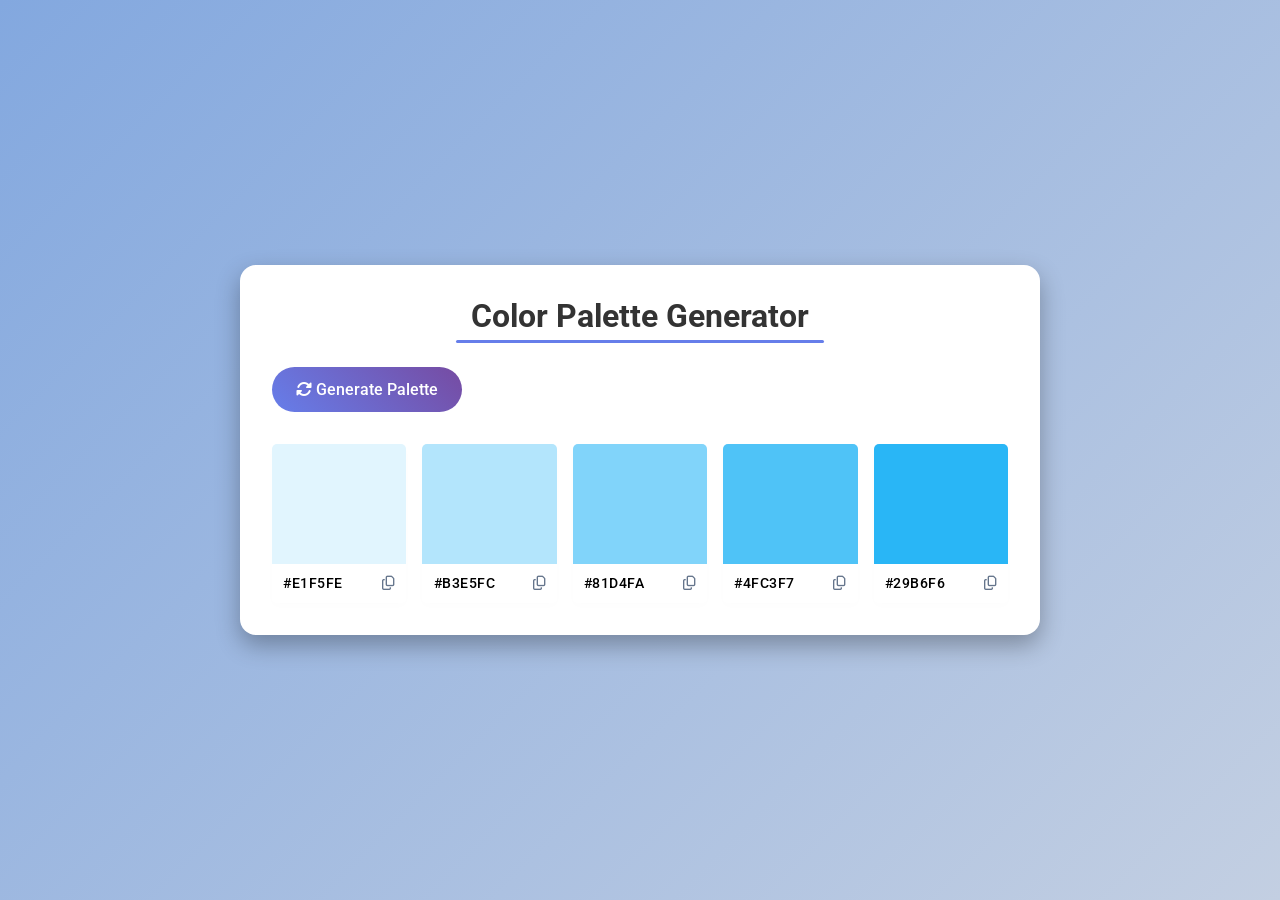
<file: COLOR-PALETTE-GENERATOR/index.html>
<!DOCTYPE html>
<html lang="en">
  <head>
    <meta charset="UTF-8" />
    <meta name="viewport" content="width=device-width, initial-scale=1.0" />
    <title>Color Palette Generator</title>
    <link
      rel="stylesheet"
      href="https://cdnjs.cloudflare.com/ajax/libs/font-awesome/6.7.2/css/all.min.css"
      integrity="sha512-Evv84Mr4kqVGRNSgIGL/F/aIDqQb7xQ2vcrdIwxfjThSH8CSR7PBEakCr51Ck+w+/U6swU2Im1vVX0SVk9ABhg=="
      crossorigin="anonymous"
      referrerpolicy="no-referrer"
    />
    <link rel="stylesheet" href="style.css" />
  </head>
  <body>
    <div class="container">
      <h1>Color Palette Generator</h1>

      <button id="generate-btn">
        <i class="fas fa-sync-alt"></i>
        Generate Palette
      </button>

      <div class="palette-container">
        <!-- COLOR BOX 1 -->
        <div class="color-box">
          <div class="color" style="background-color: #e1f5fe"></div>
          <div class="color-info">
            <span class="hex-value">#E1F5FE</span>
            <i class="far fa-copy copy-btn" title="Copy to clipboard"></i>
          </div>
        </div>
        <!-- COLOR BOX 2 -->
        <div class="color-box">
          <div class="color" style="background-color: #b3e5fc"></div>
          <div class="color-info">
            <span class="hex-value">#B3E5FC</span>
            <i class="far fa-copy copy-btn" title="Copy to clipboard"></i>
          </div>
        </div>
        <!-- COLOR BOX 3 -->
        <div class="color-box">
          <div class="color" style="background-color: #81d4fa"></div>
          <div class="color-info">
            <span class="hex-value">#81D4FA</span>
            <i class="far fa-copy copy-btn" title="Copy to clipboard"></i>
          </div>
        </div>
        <!-- COLOR BOX 4 -->
        <div class="color-box">
          <div class="color" style="background-color: #4fc3f7"></div>
          <div class="color-info">
            <span class="hex-value">#4FC3F7</span>
            <i class="far fa-copy copy-btn" title="Copy to clipboard"></i>
          </div>
        </div>
        <!-- COLOR BOX 5 -->
        <div class="color-box">
          <div class="color" style="background-color: #29b6f6"></div>
          <div class="color-info">
            <span class="hex-value">#29B6F6</span>
            <i class="far fa-copy copy-btn" title="Copy to clipboard"></i>
          </div>
        </div>
      </div>
    </div>

    <script src="script.js"></script>
  </body>
</html>
</file>
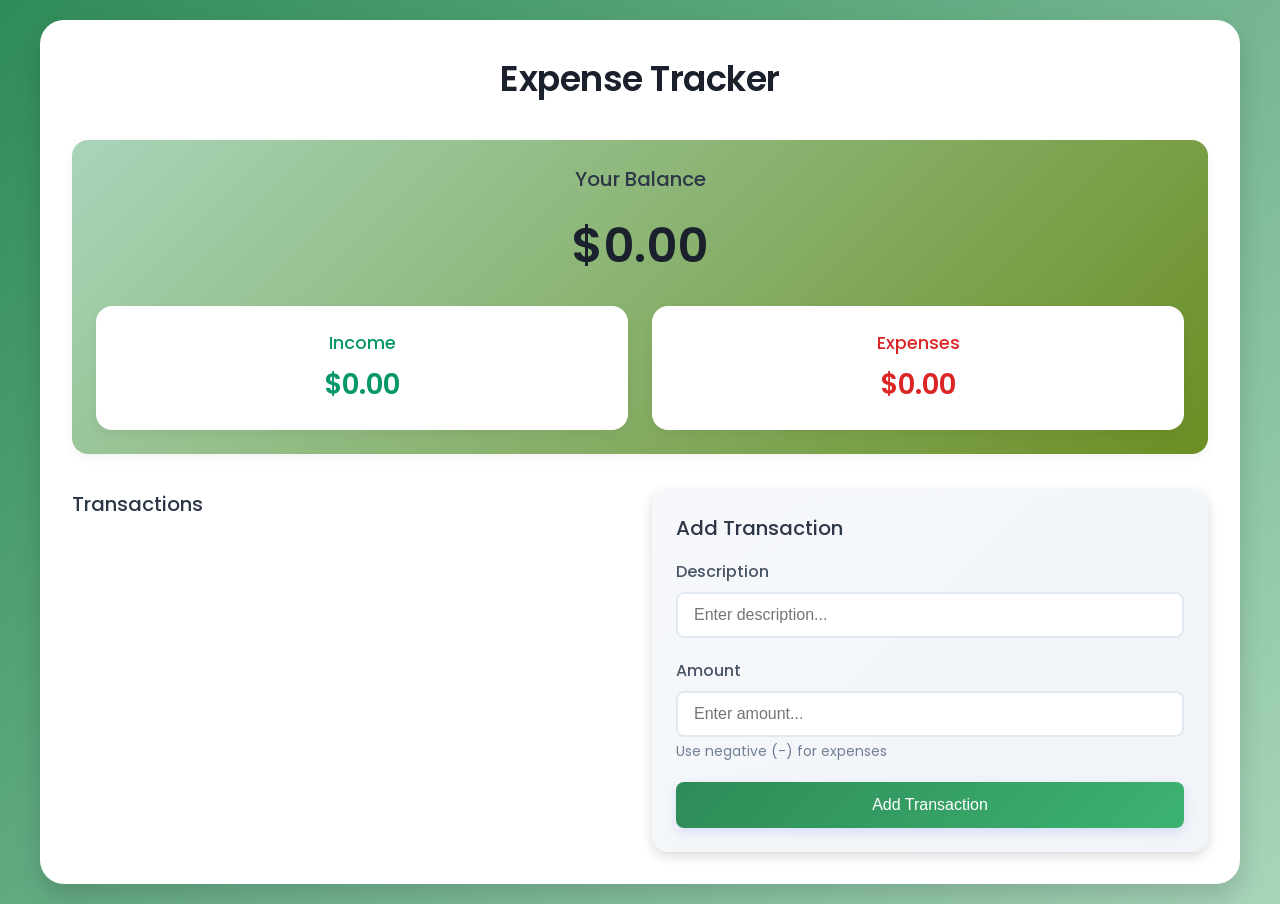
<file: EXPENSE-TRACKER/index.html>
<!DOCTYPE html>
<html lang="en">
  <head>
    <meta charset="UTF-8" />
    <meta name="viewport" content="width=device-width, initial-scale=1.0" />
    <title>Expense Tracker</title>
    <link rel="stylesheet" href="style.css" />
    <link
      href="https://fonts.googleapis.com/css?family=Poppins:100,100italic,200,200italic,300,300italic,regular,italic,500,500italic,600,600italic,700,700italic,800,800italic,900,900italic"
      rel="stylesheet"
    />
  </head>
  <body>
    <div class="container">
      <h1>Expense Tracker</h1>

      <div class="balance-container">
        <h2>Your Balance</h2>
        <h1 id="balance">$0.00</h1>

        <div class="summary">
          <div class="income">
            <h3>Income</h3>
            <p id="income-amount">$0.00</p>
          </div>
          <div class="expenses">
            <h3>Expenses</h3>
            <p id="expense-amount">$0.00</p>
          </div>
        </div>
      </div>

      <div class="main-content">
        <div class="transaction-container">
          <h2>Transactions</h2>
          <ul id="transaction-list">
            <!-- TRANSACTIONS WILL BE INSERTED HERE -->
          </ul>
        </div>

        <div class="form-container">
          <h2>Add Transaction</h2>

          <form id="transaction-form">
            <div class="form-group">
              <label for="description">Description</label>
              <input type="text" id="description" placeholder="Enter description..." required />
            </div>

            <div class="form-group">
              <label for="amount">Amount</label>
              <input type="number" id="amount" placeholder="Enter amount..." required />
              <small>Use negative (-) for expenses</small>
            </div>

            <button type="submit">Add Transaction</button>
          </form>
        </div>
      </div>
    </div>

    <script src="script.js"></script>
  </body>
</html>
</file>
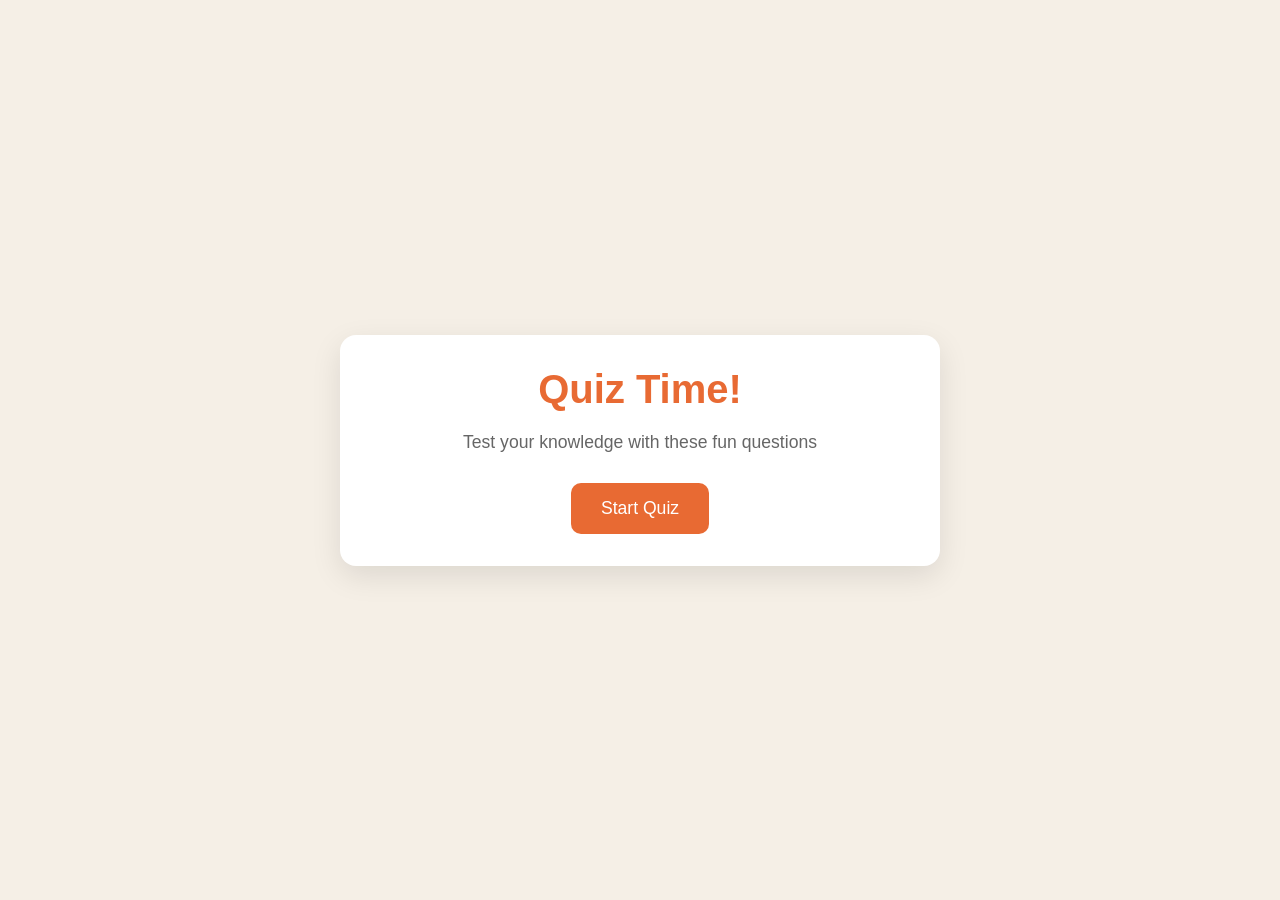
<file: quiz-game/index.html>
<!DOCTYPE html>
<html lang="en">
<head>
    <meta charset="UTF-8">
    <meta name="viewport" content="width=device-width, initial-scale=1.0">
    <title>Document</title>
    <link rel="stylesheet" href="style.css">
</head>
<body>
    <div class="container">

        <div class="screen active" id="start-screen">
            <h1>Quiz Time!</h1>
            <p>Test your knowledge with these fun questions</p>
            <button id="start-btn">Start Quiz</button>
        </div>


        <div class="screen " id="quiz-screen">
            <div class="quiz-header">
                <h2 id="question-text">Question goes here</h2>
                <div class="quiz-info">
                    <p>
                        Question <span id="current-question">1</span> of <span id="total-questions">5</span>
                    </p>
                    <p>
                        Score: <span id="score">0</span> </p>
                </div>
            </div>
           
            <div id="answers-container" class="answers-container">
            <!--Answers buttons will be inserted here from our js code later at some point-->
            </div>

            <div class="progress-bar">
                <div id="progress" class="progress"> </div>
            </div>
        </div>



        <div id="result-screen" class="screen ">
            <h1>Quiz Results</h1>
            <div class="result-info">
                <p>You scored<span id="final-score">0</span> out of<span id="max-score">5</span></p>
                <div id="result-message">Good job!</div>
            </div>
            <button id="restart-btn">Restart Quiz</button>
        </div>
        
    </div>
    <script src="script.js"></script>
</body>
</html>
</file>
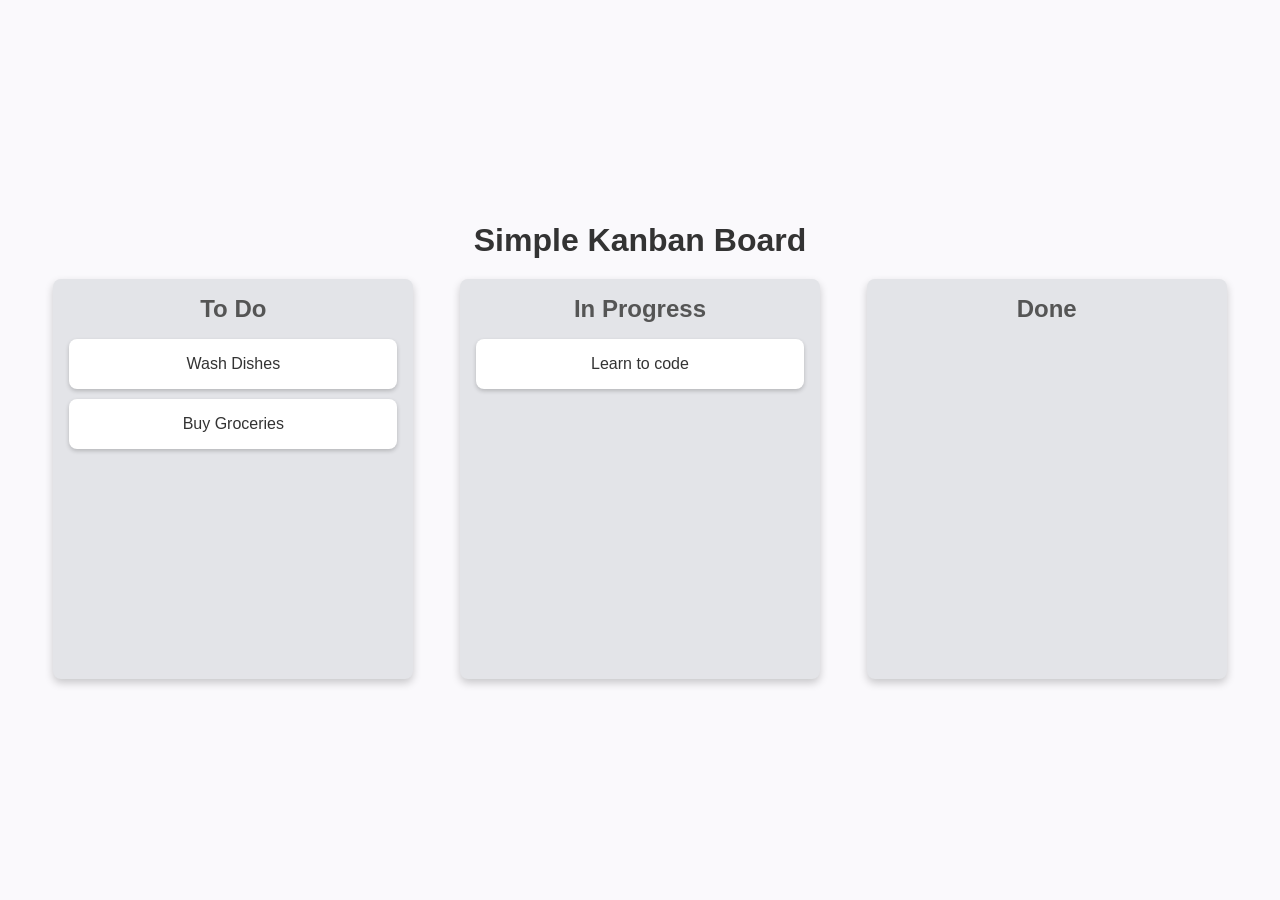
<file: SIMPLE KANBAN BOARD/index.html>
<!DOCTYPE html>
<html lang="en">
<head>
    <meta charset="UTF-8">
    <meta name="viewport" content="width=device-width, initial-scale=1.0">
    <title>Document</title>

    <link rel="stylesheet" href="style.css">
</head>
<body>
    <div class="container">
        <h1>Simple Kanban Board</h1>

        <div class="board">
            <!--LIST 1-->
            <div class="list" id="list1">
                <h2>To Do</h2>
                <div class="card" draggable="true" id="card1">Wash Dishes</div>            <!-- draggable lets drag instead of seleting text-->
                <div class="card" draggable="true" id="card2">Buy Groceries</div>
            </div>

            <!--LIST 2-->
            <div class="list" id="list2">
                <h2>In Progress</h2>
                <div class="card" draggable="true" id="card1">Learn to code</div>            <!-- draggable lets drag instead of seleting text-->
            </div>

            <!--LIST 1-->
            <div class="list" id="list3">
                <h2>Done</h2>
            </div>
        </div>
    </div>

    <script src="script.js"></script>
</body>
</html>
</file>
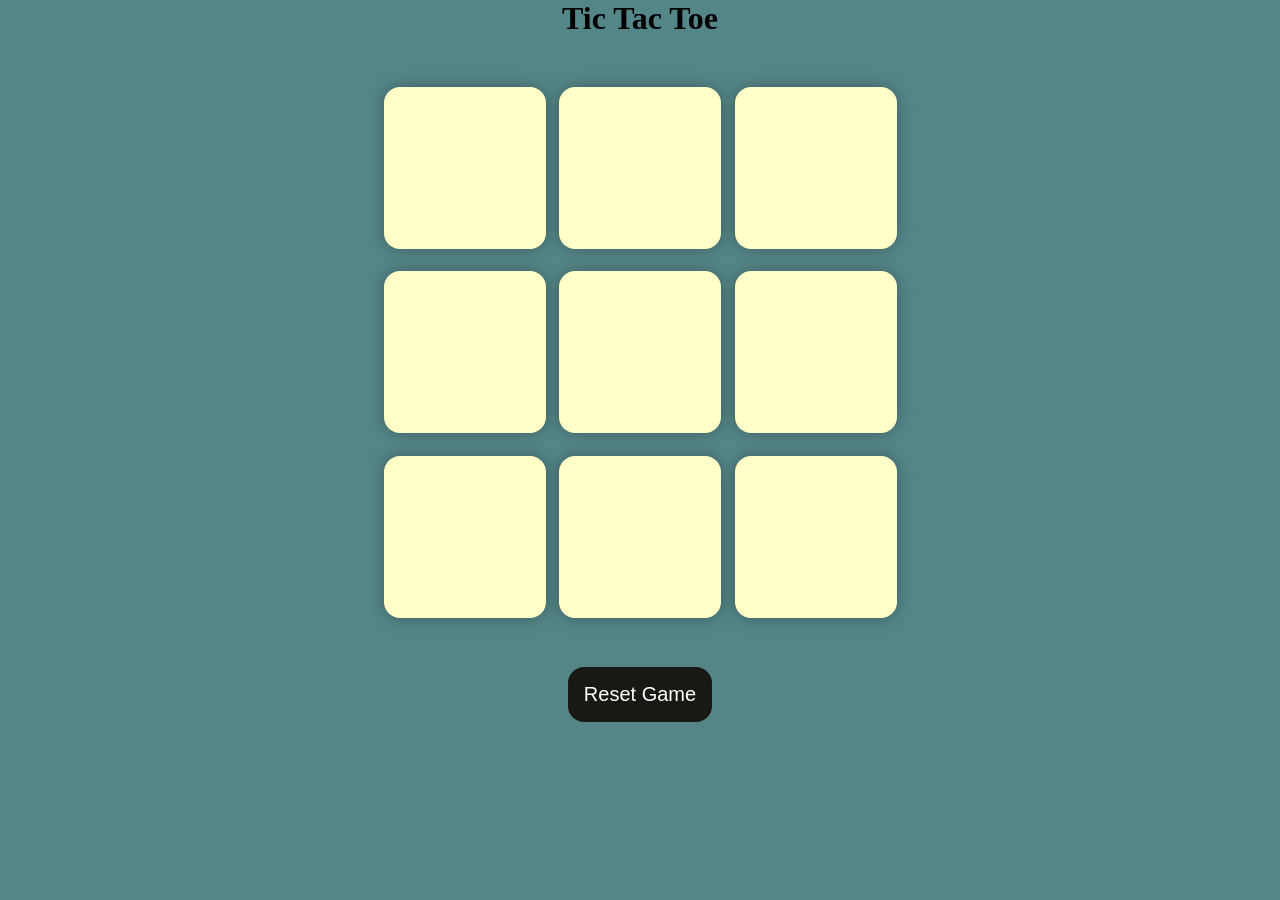
<file: Tic,Tac,Toe/index.html>
<!DOCTYPE html>
<html>
    <head>
        <meta charset="UTF-8" />
        <meta name="viewport" content="width=device-width, initial-scale=1.0" />
        <title>Tic-Tac-Toe Game</title>
        <link rel="stylesheet" href="style.css">
    </head>
    <body>
    <main>
      <h1>Tic Tac Toe</h1>
      <div class="container">
        <div class="game">
          <button class="box"></button>
          <button class="box"></button>
          <button class="box"></button>
          <button class="box"></button>
          <button class="box"></button>
          <button class="box"></button>
          <button class="box"></button>
          <button class="box"></button>
          <button class="box"></button>
        </div>
      </div>
      <button id="reset-btn">Reset Game</button>
    </main>
    <script src="script.js"></script>
    </body>
</html>
</file>
<file: COLOR-PALETTE-GENERATOR/style.css>
/* Basic Reset */
@import url('https://fonts.googleapis.com/css2?family=Roboto:ital,wght@0,100..900;1,100..900&display=swap');
*{
    margin: 0;
    padding: 0;
    box-sizing: border-box;
    font-family: "Roboto";
} 

body{
    background:linear-gradient(135deg, #83a8df,#c3cfe2) ;
    min-height: 100vh;
    display: flex;
    align-items: center;
    justify-content: center;
    padding: 20px;
}

.container{
    background-color: #fff;
    border-radius: 1rem;
    padding: 2rem;
    width: 100%;
    max-width: 800px;
    box-shadow: 0 10px 25px rgba(0,0,0,0.3);
}

h1{
    text-align: center;
    margin-bottom: 1.5rem;
    color: #333;
    position: relative;
    padding-bottom: 0.5rem;
}

h1::after{
    content: "";
    position: absolute;
    bottom: 0;
    left: 50%;                              /*Start from halfway from left*/
    transform: translate(-50%);             /*to center line  correctly*/
    width: 50%;
    height: 3px;
    background-color: #667eea;
    border-radius: 2px;
}

#generate-btn{
    background: linear-gradient(45deg,#667eea,#764ba2);
    color: white;
    border: none;
    padding:0.8rem 1.5rem;
    border-radius: 50px;
    cursor: pointer;
    font-weight: 500;
    margin-bottom: 2rem;
    font-size: 1rem;
}

#generate-btn:hover{
    transform: translateY(-2px);        /* moves 2 px up in y axis*/
    box-shadow: 0 6px 10px rgba(102,126,234,0.3);
}

#generate-btn:active{
    transform: translateY(0);
}

.palette-container{
    display: grid;
    gap: 1rem;
    grid-template-columns: repeat(auto-fit,minmax(130px,1fr));
}

.color-box{
    border: 10px;
    border-radius: 5px;
    overflow: hidden;
    box-shadow: 0 3px 10px rgba(0,0,0,0.01);
    transition: transform 0.2s;
}

.color-box:hover{
    transform: translateY(-5px);
}
.color{
    height: 120px;
    cursor: pointer;
}
.color-info{
    background-color: #fff;
    padding: 0.7rem;
    display: flex;
    align-items: center;
    justify-content: space-between;
    font-size: 0.9rem;
}
.hex-value{
    font-weight: 500;
    letter-spacing: 0.5px;
}
.copy-btn{
    cursor: pointer;
    color:#64748b ;
    transition: color 0.2s;
}
.copy-btn:hover{
    color:#667eea;
}

@media(max-width:760px){
    .palette-container{
        grid-template-columns: repeat(auto-fit,min-max(100px,1fr));
    }
}
</file>
<file: EXPENSE-TRACKER/style.css>
* {
  margin: 0;
  padding: 0;
  box-sizing: border-box;
}

body {
  background: linear-gradient(135deg, #2e8b57, #a8d5ba);
  min-height: 100vh;
  font-family: "Poppins", sans-serif;
  display: flex;
  align-items: center;              /*align-items → controls alignment on the cross axis (opposite axis of flex direction)*/ 
  justify-content: center;          /*justify-content → controls alignment on the main axis*/ 
  padding: 20px;
  color: #2d3436;
}

.container {
  width: 100%;
  max-width: 1200px;
  background-color: #fff;
  padding: 2rem;
  border-radius: 24px;
  box-shadow: 0 12px 24px rgba(0, 0, 0, 0.15);
}

h1 {
  text-align: center;
  color: #1a202c;
  margin-bottom: 35px;
  font-size: 2.2rem;
  font-weight: 600;
  letter-spacing: -0.5px;
}

h2 {
  color: #2d3748;
  margin-bottom: 1rem;
  font-size: 1.25rem;
  font-weight: 500;
}

.balance-container {
  text-align: center;
  margin-bottom: 35px;
  padding: 24px;
  background: linear-gradient(135deg, #a8d5ba, #6b8e23);
  border-radius: 1rem;
  box-shadow: 0 4px 12px rgba(0, 0, 0, 0.05);
}

.balance-container h1 {
  font-size: 3rem;
  margin: 15px 0;
}

.summary {
  display: grid;
  grid-template-columns: 1fr 1fr;
  gap: 24px;
  margin-top: 24px;
}

.main-content {
  display: grid;
  grid-template-columns: 1fr 1fr;
  gap: 24px;
}

.income,
.expenses {
  background-color: white;
  padding: 24px;
  border-radius: 1rem;
  box-shadow: 0 4px 12px rgba(0, 0, 0, 0.05);
  transition: transform 0.2s ease;
}

.income:hover,
.expenses:hover {
  transform: translateY(-2px);
}

.income h3 {
  color: #059669;
  font-size: 1.1rem;
  font-weight: 500;
}

.expenses h3 {
  color: #dc2626;
  font-size: 1.1rem;
  font-weight: 500;
}

.income p,
.expenses p {
  margin-top: 8px;
  font-size: 1.75rem;
  font-weight: 600;
}

.income p {
  color: #059669;
}

.expenses p {
  color: #dc2626;
}

.transaction-container {
  height: 100%;
  display: flex;
  flex-direction: column;
}

#transaction-list {
  list-style: none;
  max-height: 500px;
  overflow-y: auto;
  padding-right: 8px;
  flex-grow: 1;
}

#transaction-list::-webkit-scrollbar {
  width: 8px;
}

#transaction-list::-webkit-scrollbar-track {
  /* track is the bg of the scrollbar */
  background-color: #f1f1f1;
  border-radius: 4px;
}
#transaction-list::-webkit-scrollbar-thumb {
  /* thumb is the draggble part of the scrollbar */
  background-color: #cbd5e0;
  border-radius: 4px;
}
#transaction-list::-webkit-scrollbar-thumb:hover {
  background-color: #a0aec0;
}

.transaction {
  display: flex;
  justify-content: space-between;
  align-items: center;
  padding: 1rem 1.2rem;
  margin-bottom: 12px;
  border-radius: 12px;
  background-color: #fff;
  box-shadow: 0 2px 8px rgba(0, 0, 0, 0.05);
  transition: all 0.2s ease;
  border-right: 5px solid;
  animation: slideIn 0.3s ease;
}

@keyframes slideIn {
  from {
    opacity: 0;
    transform: translateX(-20px);
  }

  to {
    opacity: 1;
    transform: translateX(0px);
  }
}

.transaction:hover {
  transform: translateX(4px);
  box-shadow: 0 4px 12px rgba(0, 0, 0, 0.1);
}

.transaction.income {
  border-right-color: #059669;
}

.transaction.expense {
  border-right-color: #dc2626;
}

.transaction .delete-btn {
  background: none;
  border: none;
  color: #dc2626;
  cursor: pointer;
  font-size: 1.4rem;
  opacity: 0;
  transition: all 0.2s ease;
  padding: 4px 8px;
  border-radius: 4px;
  margin-left: 12px;
}

.transaction:hover .delete-btn {
  opacity: 1;
}

.transaction .delete-btn:hover {
  background-color: #fee2e2;
  transform: scale(1.1);
}

.form-container {
  background: linear-gradient(135deg, #f6f8fb, #f1f4f8);
  padding: 24px;
  border-radius: 16px;
  box-shadow: 0 4px 12px rgba(0, 0, 0, 0.15);
  height: 100%;
  display: flex;
  flex-direction: column;
}

.form-container form {
  height: 100%;
  display: flex;
  flex-direction: column;
}

.form-group {
  margin-bottom: 20px;
}

label {
  display: block;
  margin-bottom: 8px;
  color: #4a5568;
  font-weight: 500;
}

input {
  width: 100%;
  padding: 12px 16px;
  border: 2px solid #e2e8f0;
  border-radius: 8px;
  font-size: 1rem;
  transition: all 0.2s ease;
  background-color: white;
}

input:focus {
  outline: none;
  border-color: #667eea;
  box-shadow: 0 0 0 3px rgba(102, 126, 234, 0.1);
}

input:hover {
  border-color: #cbd5e0;
}

small {
  color: #718096;
  font-size: 0.875rem;
  margin-top: 4px;
  display: block;
}

button[type="submit"] {
  width: 100%;
  padding: 14px;
  background: linear-gradient(135deg, #2e8b57 0%, #3cb371 100%);
  color: white;
  border: none;
  border-radius: 8px;
  cursor: pointer;
  font-size: 1rem;
  font-weight: 500;
  transition: all 0.2s ease;
  box-shadow: 0 4px 12px rgba(102, 126, 234, 0.2);
  margin-top: auto;
}

button[type="submit"]:hover {
  transform: translateY(-2px);
  box-shadow: 0 6px 16px rgba(102, 126, 234, 0.3);
}

button[type="submit"]:active {
  transform: translateY(0);
}

/* responsiveness */

@media (max-width: 900px) {
  .main-content {
    grid-template-columns: 1fr;
  }

  #transaction-list {
    max-height: 300px;
  }
}

@media (max-width: 480px) {
  .container {
    padding: 24px;
  }

  .summary {
    grid-template-columns: 1fr;
    gap: 16px;
  }

  .balance-container h1 {
    font-size: 2.5rem;
  }

  .income p,
  .expenses p {
    font-size: 1.5rem;
  }

  .transaction {
    padding: 14px 16px;
  }

  h1 {
    font-size: 1.8rem;
  }
}
</file>
<file: quiz-game/style.css>
/* Basic Reset */

* {
  margin: 0;
  padding: 0;
  box-sizing: border-box;
}

body {
  background: #f5efe6;
  display: flex;
  justify-content: center;
  align-items: center;
  min-height: 100vh;
  padding: 1rem;
  font-family: sans-serif;
}

.container {
  background-color: white;
  border-radius: 1rem;
  box-shadow: 0 10px 30px rgba(0, 0, 0, 0.1);
  width: 100%;
  max-width: 600px;
  overflow: hidden;
  position: relative;
}

/* SCREENS */
.screen {
  display: none;
  padding: 2rem;
  text-align: center;
}

.screen.active {
  display: block;
}

/* START SCREEN */

#start-screen h1 {
  color: #e86a33;
  margin-bottom: 20px;
  font-size: 2.5rem;
}

#start-screen p {
  color: #666;
  margin-bottom: 30px;
  font-size: 1.1rem;
}

.quiz-header {
  margin-bottom: 1rem;
}

#question-text {
  color: #333;
  font-size: 1.5rem;
  margin-bottom: 1rem;
  line-height: 1.4;
}

.quiz-info {
  display: flex;
  justify-content: space-between;
  color: #666;
  margin-bottom: 10px;
}

.answers-container {
  display: flex;
  flex-direction: column;
  gap: 10px;
  margin-bottom: 25px;
}

.answer-btn {
  background-color: #f8f0e5;
  color: #333;
  border: 2px solid #eadbc8;
  border-radius: 10px;
  padding: 1rem;
  cursor: pointer;
  text-align: left;
  transition: all 0.3s ease;
}

.answer-btn:hover {
  background-color: #eadbc8;
  border-color: #dac0ae;
}

.answer-btn.correct {
  background-color: #e6fff0;
  border-color: #a3f0c4;
  color: #28a745;
}

.answer-btn.incorrect {
  background-color: #fff0f0;
  border-color: #ffbdbd;
  color: #dc3545;
}

.progress-bar {
  height: 10px;
  background-color: #f8f0e5;
  border-radius: 5px;
  overflow: hidden;
  margin-top: 20px;
}

.progress {
  height: 100%;
  background-color: #e86a33;
  width: 0%;
  transition: width 0.3s ease;
}

/* RESULT SCREEN */

#result-screen h1 {
  color: #e86a33;
  margin-bottom: 30px;
}

.result-info {
  background-color: #f8f0e5;
  border-radius: 10px;
  padding: 20px;
  margin-bottom: 30px;
}

.result-info p {
  font-size: 1.2rem;
  color: #333;
  margin-bottom: 1rem;
}

#result-message {
  font-size: 1.5rem;
  font-weight: 600;
  color: #e86a33;
}

button {
  background-color: #e86a33;
  color: white;
  border: none;
  border-radius: 10px;
  padding: 15px 30px;
  font-size: 1.1rem;
  cursor: pointer;
  transition: background-color 0.3s ease;
}

button:hover {
  background-color: #d45b28;
}

/* RESPONSIVE DESIGN */
@media (max-width: 500px) {
  /* when we hit 500px and below, implement the styles below */

  .screen {
    padding: 1rem;
  }

  #start-screen h1 {
    font-size: 2rem;
  }

  #question-text {
    font-size: 1.3rem;
  }

  .answer-btn {
    padding: 12px;
  }

  button {
    padding: 12px 25px;
    font-size: 1rem;
  }
}
</file>
<file: SIMPLE KANBAN BOARD/style.css>
*{
    padding: 0;
    margin: 0;
    box-sizing: border-box;
}

body{
    font-family: sans-serif;
    background-color: #faf9fc;
    display: flex;
    justify-content: center;
    align-items: center;
    min-height: 100vh;
}

.container{
    text-align: center;
    width: 100%;
    padding: 1.2rem;
}

h1{
    color: #333;
    margin-bottom: 20px;
    font-size: 2rem;
}

.board{
    display: flex;
    justify-content: space-around;
    align-items: flex-start;
    width: 100%;
    max-width: 1200px;
    margin: 0 auto;
    gap: 20px;
}

.list{
    background-color: #e3e4e8;
    padding: 1rem;
    border-radius: 8px;
    width: 30%;
    min-height: 400px;
    box-shadow: 0 4px 8px rgba(0,0,0,0.2);
}

.list h2{
    color:#555;
    margin-bottom: 1rem;
    font-size: 1.5rem;
}

.card{
    background-color: white;
    color: #333;
    padding: 1rem;
    margin-bottom: 10px;
    border-radius: 8px;
    cursor:grab;
    box-shadow: 0 2px 4px rgba(0,0,0,0.2) ;
    transition: transform 0.2s,box-shadow 0.2s;
}

.card:active{
    cursor: grabbing;
    transform: scale(1.05);                 /* Increases size by 1.05 when clicking*/
    box-shadow:0 4px 8px rgba(0,0,0,0.2)  ;
}

.list.over{
    background-color: #d1d3d8;
}

@media(max-width:768px) {                   /* Apply these changes when screen size is upto 768px*/
    .board{
        flex-direction: column;
        align-items: center;
    }
    .list{
        width: 80%;
        margin-bottom: 20px;
    }
}
</file>
<file: Tic,Tac,Toe/style.css>
* {
  margin: 0;
  padding: 0;
}

body {
  background-color: #548687;
  text-align: center;
}

.container {
  height: 70vh;
  display: flex;

  justify-content: center;
  align-items: center;
}

.game {
  height: 60vmin;
  width: 60vmin;
  display: flex;
  flex-wrap: wrap;
  justify-content: center;
  align-items: center;
  gap: 1.5vmin;
}

.box {
  height: 18vmin;
  width: 18vmin;
  border-radius: 1rem;
  border: none;
  box-shadow: 0 0 1rem rgba(0, 0, 0, 0.3);
  font-size: 8vmin;
  color: #b0413e;
  background-color: #ffffc7;
}

#reset-btn {
  padding: 1rem;
  font-size: 1.25rem;
  background-color: #191913;
  color: #fff;
  border-radius: 1rem;
  border: none;
}

#new-btn {
  padding: 1rem;
  font-size: 1.25rem;
  background-color: #191913;
  color: #fff;
  border-radius: 1rem;
  border: none;
}

#msg {
  color: #ffffc7;
  font-size: 5vmin;
}

.msg-container {
  height: 100vmin;
  display: flex;
  justify-content: center;
  align-items: center;
  flex-direction: column;
  gap: 4rem;
}

.hide {
  display: none;
}
</file>
